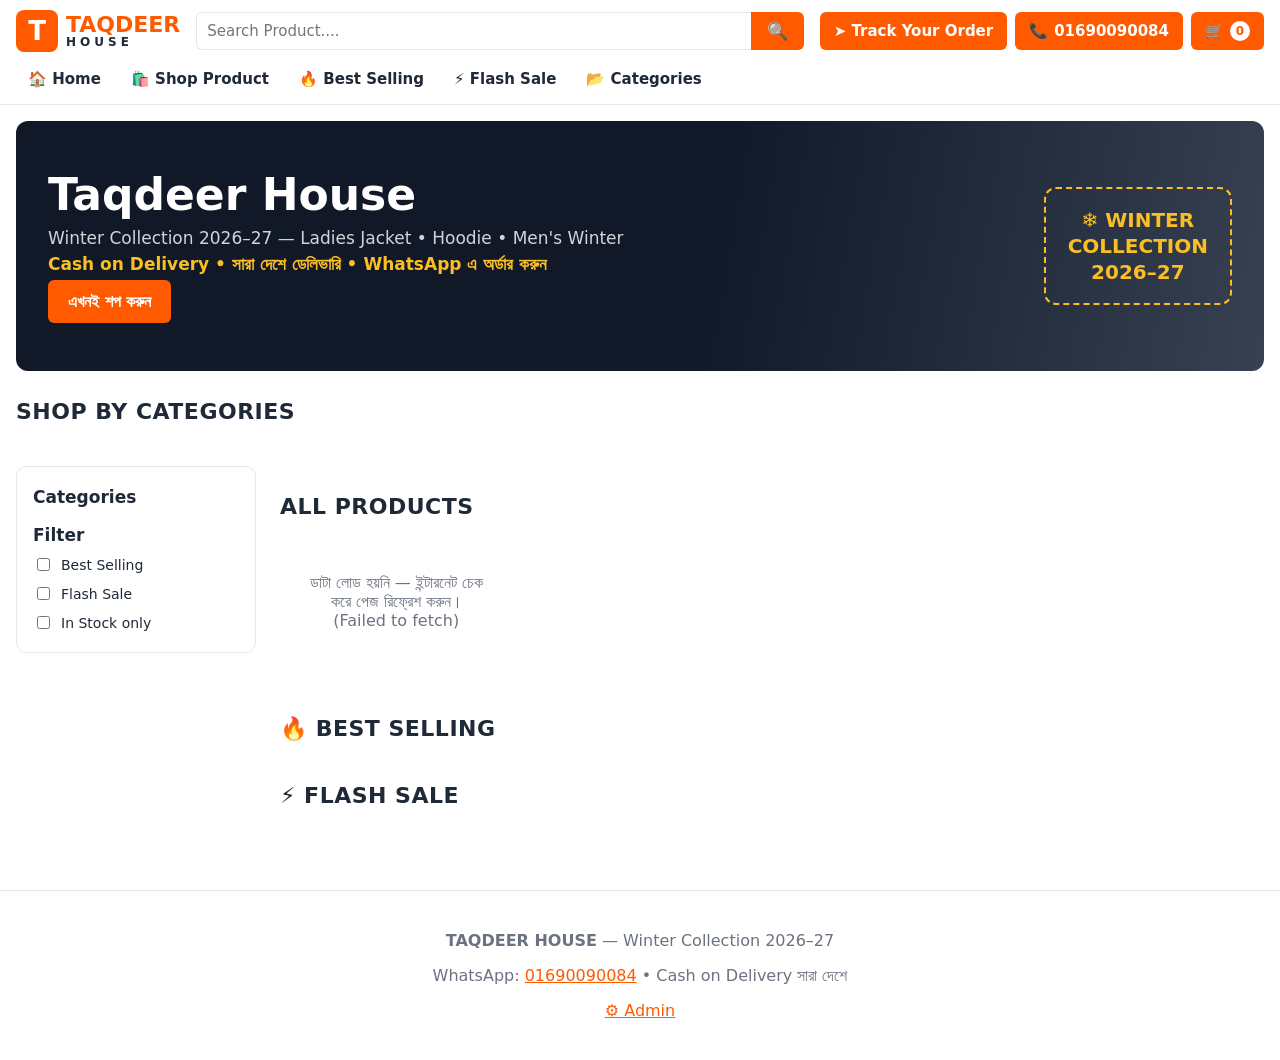
<file: index.html>
<!DOCTYPE html>
<html lang="bn">
<head>
  <meta charset="UTF-8">
  <meta name="viewport" content="width=device-width, initial-scale=1.0">
  <title>Taqdeer House — Live Shopping</title>
  <meta name="description" content="Taqdeer House — Ladies Jacket, Winter Collection, Men's Winter Collection, Ladies Hoodie. Order on WhatsApp.">
  <link rel="stylesheet" href="css/style.css">
</head>
<body>

<!-- ======================= HEADER ======================= -->
<header class="site-header">
  <div class="header-top">
    <a class="logo" href="#" data-nav="home">
      <span class="logo-mark">T</span>
      <span class="logo-text">TAQDEER <small>HOUSE</small></span>
    </a>

    <div class="search-box">
      <input type="search" id="searchInput" placeholder="Search Product...." aria-label="Search products">
      <button id="searchBtn" aria-label="Search">🔍</button>
    </div>

    <div class="header-actions">
      <button class="btn btn-orange" id="trackOrderBtn">➤ Track Your Order</button>
      <a class="btn btn-orange" id="headerWhatsapp" href="https://wa.me/8801690090084" target="_blank" rel="noopener">📞 <span id="headerPhone">01690090084</span></a>
      <button class="btn btn-orange cart-btn" id="cartBtn">🛒 <span class="cart-count" id="cartCount">0</span></button>
    </div>
  </div>

  <nav class="main-nav" id="mainNav">
    <button data-nav="home">🏠 Home</button>
    <button data-nav="shop">🛍️ Shop Product</button>
    <button data-nav="bestselling">🔥 Best Selling</button>
    <button data-nav="flashsale">⚡ Flash Sale</button>
    <button data-nav="categories">📂 Categories</button>
  </nav>
  <div class="announcement" id="announcement" hidden></div>
</header>

<main>
  <!-- ======================= STOREFRONT ======================= -->
  <section id="storefrontView">

    <section class="hero">
      <div class="hero-text">
        <h1>Taqdeer House</h1>
        <p>Winter Collection 2026–27 — Ladies Jacket • Hoodie • Men's Winter</p>
        <p class="hero-sub">Cash on Delivery • সারা দেশে ডেলিভারি • WhatsApp এ অর্ডার করুন</p>
        <button class="btn btn-orange btn-lg" data-nav="shop">এখনই শপ করুন</button>
      </div>
      <div class="hero-badge">❄️ WINTER<br>COLLECTION<br>2026–27</div>
    </section>

    <section class="section" id="categoriesSection">
      <h2 class="section-title">Shop by Categories</h2>
      <div class="category-chips" id="categoryChips"></div>
    </section>

    <div class="shop-layout">
      <aside class="sidebar" id="sidebar">
        <h3>Categories</h3>
        <ul class="category-list" id="categoryList"></ul>
        <h3>Filter</h3>
        <label class="check"><input type="checkbox" id="filterBest"> Best Selling</label>
        <label class="check"><input type="checkbox" id="filterFlash"> Flash Sale</label>
        <label class="check"><input type="checkbox" id="filterInStock"> In Stock only</label>
      </aside>

      <div class="shop-main">
        <section class="section" id="allProductsSection">
          <div class="section-head">
            <h2 class="section-title" id="gridTitle">ALL PRODUCTS</h2>
            <span class="muted" id="productCount"></span>
          </div>
          <div class="product-grid" id="productGrid"></div>
          <p class="empty-note" id="gridEmpty" hidden>এই ক্যাটাগরিতে এখনো কোনো প্রোডাক্ট নেই।</p>
          <div class="pagination" id="storePagination"></div>
        </section>

        <section class="section" id="bestSection">
          <h2 class="section-title">🔥 Best Selling</h2>
          <div class="product-grid" id="bestGrid"></div>
        </section>

        <section class="section" id="flashSection">
          <h2 class="section-title">⚡ Flash Sale</h2>
          <div class="product-grid" id="flashGrid"></div>
        </section>
      </div>
    </div>
  </section>
</main>

<footer class="site-footer">
  <p><strong>TAQDEER HOUSE</strong> — Winter Collection 2026–27</p>
  <p>WhatsApp: <a href="https://wa.me/8801690090084" target="_blank" rel="noopener">01690090084</a> • Cash on Delivery সারা দেশে</p>
  <p><a href="admin.html">⚙️ Admin</a></p>
</footer>

<!-- ======================= PRODUCT MODAL ======================= -->
<div class="modal" id="productModal" hidden>
  <div class="modal-card">
    <button class="modal-close" data-close="productModal">✕</button>
    <div class="modal-body" id="productModalBody"></div>
  </div>
</div>

<!-- ======================= CHECKOUT MODAL ======================= -->
<div class="modal" id="checkoutModal" hidden>
  <div class="modal-card">
    <button class="modal-close" data-close="checkoutModal">✕</button>
    <div class="modal-body">
      <h3>🛒 অর্ডার করুন</h3>
      <div id="checkoutSummary"></div>
      <form id="checkoutForm">
        <label>আপনার নাম * <input type="text" id="coName" required placeholder="যেমন: মেহেদী হাসান"></label>
        <label>মোবাইল নম্বর * <input type="tel" id="coPhone" required placeholder="01XXXXXXXXX" pattern="01[3-9][0-9]{8}"></label>
        <label>সম্পূর্ণ ঠিকানা * <textarea id="coAddress" required rows="3" placeholder="বাসা/হোল্ডিং, রোড, এলাকা, থানা, জেলা"></textarea></label>
        <label>ডেলিভারি এলাকা *
          <select id="coArea" required>
            <option value="inside">ঢাকার ভিতরে</option>
            <option value="outside">ঢাকার বাইরে</option>
          </select>
        </label>
        <label>পেমেন্ট মেথড *
          <select id="coPayment" required></select>
        </label>
        <p class="form-msg" id="checkoutMsg"></p>
        <button type="submit" class="btn btn-orange btn-lg btn-block" id="orderNowBtn">Order Now — WhatsApp এ অর্ডার পাঠান</button>
      </form>
    </div>
  </div>
</div>

<!-- ======================= CONFIRMATION MODAL ======================= -->
<div class="modal" id="confirmModal" hidden>
  <div class="modal-card">
    <button class="modal-close" data-close="confirmModal">✕</button>
    <div class="modal-body" id="confirmBody"></div>
  </div>
</div>

<!-- ======================= TRACK ORDER MODAL ======================= -->
<div class="modal" id="trackModal" hidden>
  <div class="modal-card">
    <button class="modal-close" data-close="trackModal">✕</button>
    <div class="modal-body">
      <h3>📦 Track Your Order</h3>
      <label>মোবাইল নম্বর <input type="tel" id="trackPhone" placeholder="01XXXXXXXXX"></label>
      <button class="btn btn-orange" id="trackSearchBtn">খুঁজুন</button>
      <div id="trackResults"></div>
    </div>
  </div>
</div>

<!-- ======================= CART DRAWER ======================= -->
<div class="drawer" id="cartDrawer" hidden>
  <div class="drawer-card">
    <button class="modal-close" data-close="cartDrawer">✕</button>
    <h3>🛒 আপনার কার্ট</h3>
    <div id="cartItems"></div>
    <div class="cart-total" id="cartTotal"></div>
    <button class="btn btn-orange btn-lg btn-block" id="cartCheckoutBtn">Checkout — অর্ডার করুন</button>
  </div>
</div>

<script src="js/common.js"></script>
<script src="js/store.js"></script>
</body>
</html>
</file>
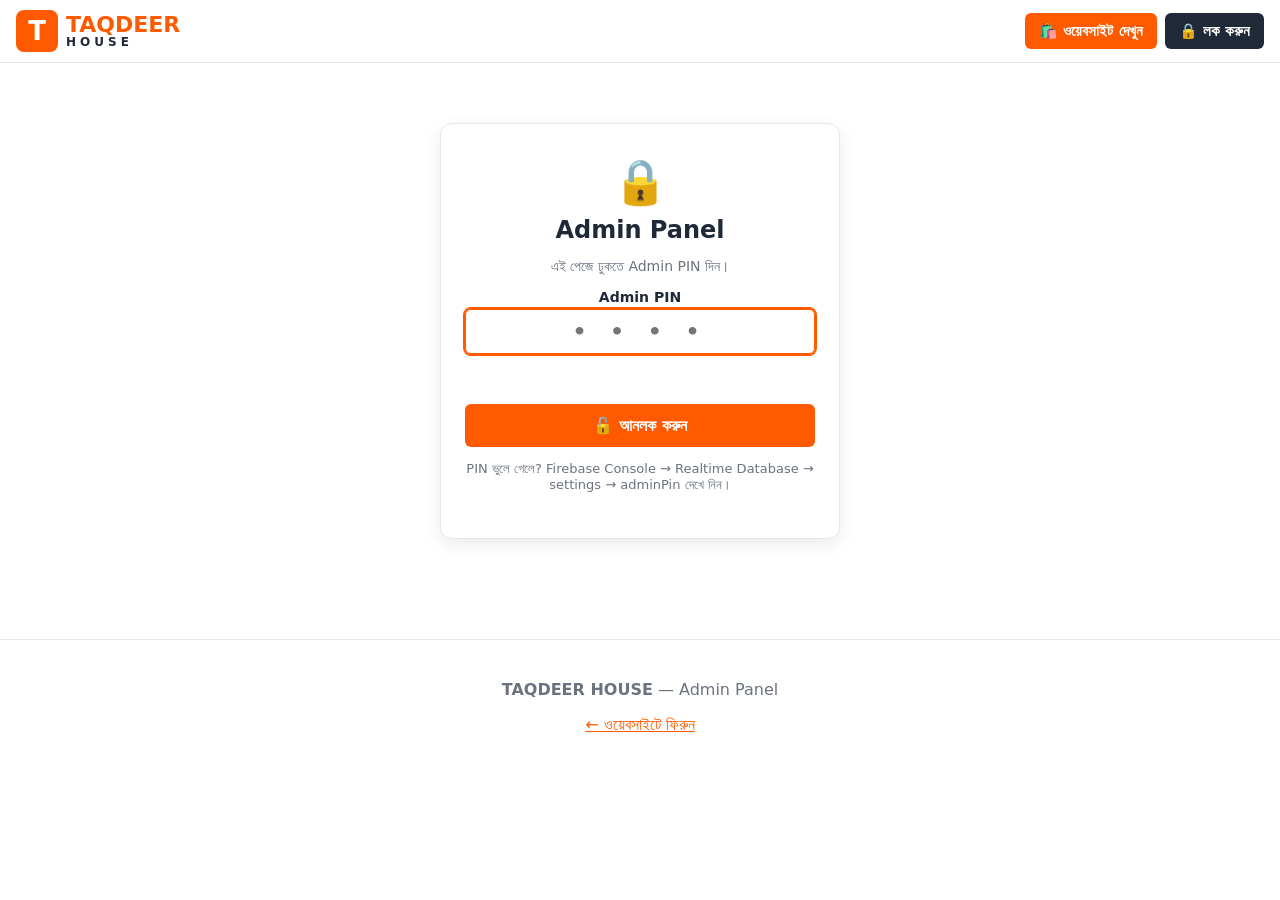
<file: admin.html>
<!DOCTYPE html>
<html lang="bn">
<head>
  <meta charset="UTF-8">
  <meta name="viewport" content="width=device-width, initial-scale=1.0">
  <title>Admin Panel — Taqdeer House</title>
  <meta name="description" content="Taqdeer House admin panel — products, orders, categories, payment.">
  <link rel="stylesheet" href="css/style.css">
</head>
<body>

<header class="site-header">
  <div class="header-top">
    <a class="logo" href="index.html">
      <span class="logo-mark">T</span>
      <span class="logo-text">TAQDEER <small>HOUSE</small></span>
    </a>
    <div class="header-actions" style="margin-left:auto">
      <a class="btn btn-orange" href="index.html">🛍️ ওয়েবসাইট দেখুন</a>
      <button class="btn btn-dark" id="lockBtn">🔒 লক করুন</button>
    </div>
  </div>
</header>

<main>
  <!-- ======================= PIN GATE ======================= -->
  <section id="pinGate" class="pin-gate">
    <div class="pin-card">
      <div class="pin-icon">🔒</div>
      <h2>Admin Panel</h2>
      <p class="muted">এই পেজে ঢুকতে Admin PIN দিন।</p>
      <form id="pinForm">
        <label for="pinInput">Admin PIN</label>
        <input type="password" id="pinInput" inputmode="numeric" autocomplete="current-password"
               placeholder="• • • •" maxlength="6" required>
        <p class="form-msg" id="pinError"></p>
        <button type="submit" class="btn btn-orange btn-lg btn-block">🔓 আনলক করুন</button>
      </form>
      <p class="muted" style="margin-top:14px;font-size:13px">PIN ভুলে গেলে? Firebase Console → Realtime Database → settings → adminPin দেখে নিন।</p>
    </div>
  </section>

  <!-- ======================= ADMIN PANEL ======================= -->
  <section id="adminContent" hidden>
    <div class="admin-head">
      <h2>⚙️ Admin Panel <span class="live-dot">● Firebase Live</span></h2>
      <a class="btn btn-orange" href="index.html">🛍️ ওয়েবসাইট দেখুন</a>
    </div>

    <div class="admin-stats">
      <div class="stat"><span>📦 মোট প্রোডাক্ট</span><strong id="statProducts">0</strong></div>
      <div class="stat"><span>🧾 মোট অর্ডার</span><strong id="statOrders">0</strong></div>
      <div class="stat"><span>💰 মোট সেলস</span><strong id="statSales">৳0</strong></div>
      <div class="stat"><span>⚠️ দাম সেট হয়নি</span><strong id="statNoPrice">0</strong></div>
    </div>
    <p class="admin-note" id="noPriceNote" hidden></p>

    <div class="admin-tabs">
      <button class="tab active" data-tab="products">📦 Products</button>
      <button class="tab" data-tab="categories">📂 Categories</button>
      <button class="tab" data-tab="orders">🧾 Orders</button>
      <button class="tab" data-tab="payment">💳 Payment</button>
    </div>

    <!-- Products tab -->
    <div class="tab-panel" id="tab-products">
      <div class="tab-head">
        <input type="search" id="adminSearch" placeholder="প্রোডাক্ট খুঁজুন...">
        <button class="btn btn-orange" id="newProductBtn">＋ নতুন প্রোডাক্ট</button>
      </div>
      <table class="admin-table">
        <thead>
          <tr><th>প্রোডাক্ট</th><th>ক্যাটাগরি</th><th>দাম (৳)</th><th>স্টক</th><th>সাইজ</th><th>স্ট্যাটাস</th><th></th></tr>
        </thead>
        <tbody id="adminProductRows"></tbody>
      </table>
      <div class="pagination" id="adminPagination"></div>
    </div>

    <!-- Categories tab -->
    <div class="tab-panel" id="tab-categories" hidden>
      <div class="tab-head">
        <input type="text" id="newCategoryName" placeholder="নতুন ক্যাটাগরির নাম...">
        <button class="btn btn-orange" id="addCategoryBtn">＋ ক্যাটাগরি যোগ করুন</button>
      </div>
      <ul class="category-admin-list" id="adminCategoryList"></ul>
    </div>

    <!-- Orders tab -->
    <div class="tab-panel" id="tab-orders" hidden>
      <div id="adminOrderList"></div>
      <p class="empty-note" id="ordersEmpty" hidden>এখনো কোনো অর্ডার আসেনি।</p>
    </div>

    <!-- Payment tab -->
    <div class="tab-panel" id="tab-payment" hidden>
      <form id="paymentForm" class="payment-form">
        <h3>পেমেন্ট মেথড</h3>
        <label class="check"><input type="checkbox" id="codEnabled"> Cash on Delivery (COD)</label>
        <label class="check"><input type="checkbox" id="bkashEnabled"> bKash <input type="text" id="bkashNumber" placeholder="bKash number"></label>
        <label class="check"><input type="checkbox" id="nagadEnabled"> Nagad <input type="text" id="nagadNumber" placeholder="Nagad number"></label>
        <label class="check"><input type="checkbox" id="rocketEnabled"> Rocket <input type="text" id="rocketNumber" placeholder="Rocket number"></label>

        <h3>ডেলিভারি চার্জ (৳)</h3>
        <label>ঢাকার ভিতরে <input type="number" id="deliveryInside" min="0"></label>
        <label>ঢাকার বাইরে <input type="number" id="deliveryOutside" min="0"></label>

        <h3>যোগাযোগ</h3>
        <label>WhatsApp নম্বর <input type="text" id="whatsappNumber" placeholder="01XXXXXXXXX"></label>
        <label>Announcement <input type="text" id="announcementText" placeholder="উপরে দেখানোর বার্তা (খালি রাখলে দেখাবে না)"></label>

        <button type="submit" class="btn btn-orange btn-lg">💾 সেভ করুন</button>
        <p class="form-msg" id="paymentMsg"></p>
      </form>

      <form id="pinChangeForm" class="payment-form" style="margin-top:20px">
        <h3>🔐 Admin PIN বদলান</h3>
        <p class="muted">PIN কোথাও দেখানো হয় না — শুধু নতুন PIN সেভ হয়।</p>
        <label>বর্তমান PIN <input type="password" id="pinCurrent" inputmode="numeric" autocomplete="current-password" placeholder="• • • •" maxlength="6" required></label>
        <label>নতুন PIN (৪–৬ সংখ্যা) <input type="password" id="pinNew" inputmode="numeric" autocomplete="new-password" placeholder="• • • •" maxlength="6" required></label>
        <label>নতুন PIN আবার লিখুন <input type="password" id="pinConfirm" inputmode="numeric" autocomplete="new-password" placeholder="• • • •" maxlength="6" required></label>
        <button type="submit" class="btn btn-orange btn-lg">🔐 PIN বদলান</button>
        <p class="form-msg" id="pinChangeMsg"></p>
      </form>
    </div>
  </section>
</main>

<footer class="site-footer">
  <p><strong>TAQDEER HOUSE</strong> — Admin Panel</p>
  <p><a href="index.html">← ওয়েবসাইটে ফিরুন</a></p>
</footer>

<!-- ======================= PRODUCT EDIT MODAL (ADMIN) ======================= -->
<div class="modal" id="editModal" hidden>
  <div class="modal-card">
    <button class="modal-close" data-close="editModal">✕</button>
    <div class="modal-body">
      <h3 id="editTitle">প্রোডাক্ট এডিট করুন</h3>
      <form id="editForm">
        <input type="hidden" id="editId">
        <label>প্রোডাক্টের ছবির URL <input type="url" id="editImage" placeholder="https://... (খালি রাখলে placeholder দেখাবে)"></label>
        <label>প্রোডাক্টের নাম * <input type="text" id="editName" required></label>
        <label>ক্যাটাগরি * <select id="editCategory" required></select></label>
        <label>দাম (৳) <input type="number" id="editPrice" min="0" placeholder="খালি রাখলে WhatsApp এ দাম জানতে হবে"></label>
        <label>আগের দাম (৳) <input type="number" id="editOldPrice" min="0" placeholder="ঐচ্ছিক"></label>
        <label>স্টক (টি) * <input type="number" id="editStock" min="0" required></label>
        <label>কালার (কমা দিয়ে আলাদা করুন) <input type="text" id="editColors" placeholder="Blue/White, Pink/White"></label>
        <label>সাইজ (কমা দিয়ে আলাদা করুন) <input type="text" id="editSizes" placeholder="M, L, XL"></label>
        <label>বিবরণ <textarea id="editDesc" rows="4"></textarea></label>
        <label class="check"><input type="checkbox" id="editBest"> Best Selling</label>
        <label class="check"><input type="checkbox" id="editFlash"> Flash Sale</label>
        <label class="check"><input type="checkbox" id="editActive"> ওয়েবসাইটে দেখাবে</label>
        <p class="form-msg" id="editMsg"></p>
        <button type="submit" class="btn btn-orange btn-lg btn-block">আপডেট করুন</button>
      </form>
    </div>
  </div>
</div>

<script src="js/common.js"></script>
<script src="js/admin.js"></script>
</body>
</html>
</file>
<file: css/style.css>
/* Taqdeer House — Live Shopping style
   Orange: #ff5a00 / #f97316 · Dark: #1f2937 · Light grey background */

* { box-sizing: border-box; }
:root {
  --orange: #ff5a00;
  --orange-dark: #e04e00;
  --dark: #1f2937;
  --grey-bg: #f3f4f6;
  --border: #e5e7eb;
  --green: #16a34a;
  --red: #dc2626;
  --muted: #6b7280;
}
body {
  margin: 0;
  font-family: system-ui, -apple-system, "Segoe UI", Roboto, Arial, sans-serif;
  background: #fff;
  color: var(--dark);
}
a { color: var(--orange); }
button { cursor: pointer; font-family: inherit; }
input, select, textarea {
  font-family: inherit;
  font-size: 15px;
  padding: 9px 10px;
  border: 1px solid var(--border);
  border-radius: 6px;
  width: 100%;
}
input:focus, select:focus, textarea:focus { outline: 2px solid var(--orange); outline-offset: 0; border-color: var(--orange); }
label { display: block; margin: 10px 0 4px; font-weight: 600; font-size: 14px; }
label.check { display: flex; align-items: center; gap: 8px; font-weight: 500; }
label.check input { width: auto; }
.muted { color: var(--muted); font-size: 14px; }

/* ---------- Buttons ---------- */
.btn {
  border: none; border-radius: 6px; padding: 9px 14px;
  font-size: 15px; font-weight: 600; text-decoration: none;
  display: inline-flex; align-items: center; gap: 6px; justify-content: center;
}
.btn-orange { background: var(--orange); color: #fff; }
.btn-orange:hover { background: var(--orange-dark); }
.btn-dark { background: var(--dark); color: #fff; }
.btn-lg { padding: 12px 20px; font-size: 16px; }
.btn-block { width: 100%; }
.btn-ghost { background: #fff; border: 1px solid var(--border); color: var(--dark); }
.btn-danger { background: var(--red); color: #fff; }
.btn-sm { padding: 6px 10px; font-size: 13px; }

/* ---------- Header ---------- */
.site-header { border-bottom: 1px solid var(--border); position: sticky; top: 0; background: #fff; z-index: 50; }
.header-top {
  max-width: 1280px; margin: 0 auto; padding: 10px 16px;
  display: flex; align-items: center; gap: 16px; flex-wrap: wrap;
}
.logo { display: flex; align-items: center; gap: 8px; text-decoration: none; color: var(--orange); }
.logo-mark {
  background: var(--orange); color: #fff; font-weight: 800; font-size: 26px;
  width: 42px; height: 42px; border-radius: 8px;
  display: flex; align-items: center; justify-content: center;
}
.logo-text { font-weight: 800; font-size: 22px; line-height: 1; }
.logo-text small { display: block; font-size: 12px; letter-spacing: 4px; color: var(--dark); }
.search-box { flex: 1; min-width: 220px; display: flex; }
.search-box input { border-radius: 6px 0 0 6px; border-right: none; }
.search-box button {
  border: none; background: var(--orange); color: #fff;
  padding: 0 16px; border-radius: 0 6px 6px 0; font-size: 17px;
}
.header-actions { display: flex; gap: 8px; flex-wrap: wrap; }
.cart-btn { position: relative; }
.cart-count {
  background: #fff; color: var(--orange); border-radius: 50%;
  min-width: 20px; height: 20px; display: inline-flex;
  align-items: center; justify-content: center; font-size: 12px; font-weight: 800;
}
.main-nav {
  max-width: 1280px; margin: 0 auto; padding: 0 16px 8px;
  display: flex; gap: 6px; flex-wrap: wrap;
}
.main-nav button {
  background: none; border: none; font-size: 15px; font-weight: 600;
  padding: 8px 12px; border-radius: 6px; color: var(--dark);
}
.main-nav button:hover, .main-nav button.active { background: var(--grey-bg); color: var(--orange); }
.announcement {
  background: #fff7ed; color: #9a3412; text-align: center;
  padding: 8px 16px; font-weight: 600; border-top: 1px solid #fed7aa;
}

/* ---------- Hero ---------- */
.hero {
  max-width: 1280px; margin: 16px auto; padding: 48px 32px;
  background: linear-gradient(100deg, #111827 55%, #374151);
  color: #fff; border-radius: 12px;
  display: flex; justify-content: space-between; align-items: center; gap: 24px;
}
.hero h1 { font-size: 44px; margin: 0 0 8px; }
.hero p { margin: 6px 0; font-size: 17px; color: #d1d5db; }
.hero-sub { color: #fbbf24 !important; font-weight: 600; }
.hero-badge {
  border: 2px dashed #fbbf24; color: #fbbf24; border-radius: 12px;
  padding: 18px 22px; font-weight: 800; font-size: 20px; text-align: center; line-height: 1.3;
  white-space: nowrap;
}

/* ---------- Sections / shop layout ---------- */
main { max-width: 1280px; margin: 0 auto; padding: 0 16px 40px; }
.section { margin: 28px 0; }
.section-title { font-size: 22px; margin: 0 0 14px; text-transform: uppercase; letter-spacing: .5px; }
.section-head { display: flex; align-items: baseline; gap: 12px; }
.shop-layout { display: grid; grid-template-columns: 240px 1fr; gap: 24px; align-items: start; }
.sidebar {
  border: 1px solid var(--border); border-radius: 10px; padding: 16px;
  position: sticky; top: 150px;
}
.sidebar h3 { margin: 4px 0 10px; font-size: 17px; }
.category-list { list-style: none; margin: 0 0 18px; padding: 0; }
.category-list li { padding: 7px 0; border-bottom: 1px dashed var(--border); }
.category-list button {
  background: none; border: none; font-size: 15px; padding: 0;
  color: var(--dark); text-align: left; width: 100%;
}
.category-list button:hover, .category-list button.active { color: var(--orange); font-weight: 700; }
.category-list .count { color: var(--muted); font-size: 13px; }
.category-chips { display: flex; gap: 10px; flex-wrap: wrap; }
.chip {
  border: 1px solid var(--border); background: #fff; border-radius: 999px;
  padding: 9px 18px; font-size: 15px; font-weight: 600;
}
.chip:hover, .chip.active { background: var(--orange); color: #fff; border-color: var(--orange); }

/* ---------- Product grid ---------- */
.product-grid {
  display: grid; grid-template-columns: repeat(auto-fill, minmax(220px, 1fr)); gap: 18px;
}
.product-card {
  border: 1px solid var(--border); border-radius: 10px; overflow: hidden;
  background: #fff; display: flex; flex-direction: column;
  transition: box-shadow .15s;
}
.product-card:hover { box-shadow: 0 6px 18px rgba(0,0,0,.12); }
.product-thumb {
  aspect-ratio: 1 / 1; display: flex; align-items: center; justify-content: center;
  background: linear-gradient(135deg, #f3f4f6, #e5e7eb); color: var(--dark);
  font-size: 52px; font-weight: 800; letter-spacing: 1px;
  position: relative; overflow: hidden;
}
.product-thumb img { width: 100%; height: 100%; object-fit: cover; }
.product-thumb .badge {
  position: absolute; top: 8px; left: 8px; background: var(--red); color: #fff;
  font-size: 12px; font-weight: 700; padding: 3px 8px; border-radius: 4px;
}
.product-thumb .badge.best { background: var(--orange); top: 8px; }
.product-thumb .badge.flash { background: var(--red); top: 34px; }
.product-body { padding: 12px; display: flex; flex-direction: column; gap: 6px; flex: 1; }
.product-body h3 { margin: 0; font-size: 16px; line-height: 1.3; }
.product-cat { color: var(--muted); font-size: 13px; }
.product-price { font-size: 18px; font-weight: 800; }
.product-price s { color: var(--muted); font-weight: 500; font-size: 14px; margin-left: 6px; }
.price-enquiry { color: var(--orange); font-weight: 700; }
.stock-out { color: var(--red); font-weight: 700; font-size: 13px; }
.stock-low { color: #b45309; font-weight: 600; font-size: 13px; }
.product-desc { color: var(--muted); font-size: 13px; margin: 0; }
.product-card .btn { margin-top: auto; }
.empty-note { color: var(--muted); text-align: center; padding: 24px; }

/* ---------- Footer ---------- */
.site-footer { border-top: 1px solid var(--border); text-align: center; padding: 24px 16px; color: var(--muted); }

/* ---------- Modals & drawer ---------- */
.modal, .drawer {
  position: fixed; inset: 0; background: rgba(0,0,0,.55);
  display: flex; align-items: flex-start; justify-content: center;
  padding: 40px 16px; z-index: 100; overflow-y: auto;
}
.modal[hidden], .drawer[hidden] { display: none; }
.modal-card, .drawer-card {
  background: #fff; border-radius: 12px; padding: 24px; width: 100%;
  max-width: 560px; position: relative; margin: auto 0;
}
.modal-close {
  position: absolute; top: 12px; right: 12px; border: none; background: var(--grey-bg);
  width: 32px; height: 32px; border-radius: 50%; font-size: 15px;
}
.modal-body h3 { margin-top: 0; }
.option-row { display: flex; gap: 8px; flex-wrap: wrap; margin: 6px 0 12px; }
.option {
  border: 1px solid var(--border); background: #fff; border-radius: 6px;
  padding: 8px 14px; font-size: 14px; font-weight: 600;
}
.option.selected { background: var(--orange); color: #fff; border-color: var(--orange); }
.qty-row { display: flex; align-items: center; gap: 10px; margin: 6px 0 14px; }
.qty-row button { width: 34px; height: 34px; font-size: 18px; border: 1px solid var(--border); background: #fff; border-radius: 6px; }
.form-msg { color: var(--red); font-weight: 600; min-height: 18px; }
.form-msg.ok { color: var(--green); }
.order-line { display: flex; justify-content: space-between; padding: 6px 0; border-bottom: 1px dashed var(--border); }
.order-total { display: flex; justify-content: space-between; font-weight: 800; font-size: 18px; padding-top: 10px; }
.wa-btn {
  display: block; text-align: center; background: #25d366; color: #fff;
  font-weight: 800; font-size: 17px; padding: 13px; border-radius: 8px;
  text-decoration: none; margin-top: 14px;
}
.wa-btn:hover { background: #1eb856; }

/* ---------- Admin ---------- */
.admin-head { display: flex; justify-content: space-between; align-items: center; flex-wrap: wrap; gap: 12px; margin-top: 20px; }
.live-dot { color: var(--green); font-size: 14px; }
.admin-stats { display: grid; grid-template-columns: repeat(auto-fit, minmax(160px, 1fr)); gap: 14px; margin: 18px 0; }
.stat { border: 1px solid var(--border); border-radius: 10px; padding: 14px; background: #fff; }
.stat span { display: block; color: var(--muted); font-size: 14px; }
.stat strong { font-size: 26px; }
.admin-note {
  background: #fff7ed; border: 1px solid #fed7aa; color: #9a3412;
  padding: 12px 14px; border-radius: 8px; font-weight: 600;
}
.admin-tabs { display: flex; gap: 8px; flex-wrap: wrap; margin: 16px 0; }
.tab {
  border: 1px solid var(--border); background: #fff; border-radius: 8px;
  padding: 10px 16px; font-size: 15px; font-weight: 600;
}
.tab.active { background: var(--orange); color: #fff; border-color: var(--orange); }
.tab-head { display: flex; gap: 10px; margin-bottom: 14px; flex-wrap: wrap; }
.tab-head input { flex: 1; min-width: 200px; }
.admin-table { width: 100%; border-collapse: collapse; background: #fff; }
.admin-table th, .admin-table td { border-bottom: 1px solid var(--border); padding: 10px 8px; text-align: left; font-size: 14px; vertical-align: middle; }
.admin-table th { background: var(--grey-bg); }
.admin-table input[type="number"] { width: 90px; padding: 6px; }
.row-actions { display: flex; gap: 6px; }
.category-admin-list { list-style: none; padding: 0; }
.category-admin-list li {
  display: flex; gap: 10px; align-items: center; padding: 10px 0;
  border-bottom: 1px solid var(--border);
}
.category-admin-list li strong { flex: 1; }
.payment-form { max-width: 560px; background: #fff; border: 1px solid var(--border); border-radius: 10px; padding: 20px; }
.payment-form h3 { margin: 18px 0 6px; }
.payment-form h3:first-child { margin-top: 0; }
.order-card { border: 1px solid var(--border); border-radius: 10px; padding: 14px; margin-bottom: 12px; background: #fff; }
.order-card header { display: flex; justify-content: space-between; gap: 10px; flex-wrap: wrap; font-weight: 700; }
.order-card select { width: auto; padding: 6px; }
.order-card p { margin: 6px 0; }

/* ---------- PIN gate (admin.html) ---------- */
.pin-gate { display: flex; justify-content: center; padding: 60px 16px; }
.pin-gate[hidden] { display: none; }
.pin-card {
  width: 100%; max-width: 400px; text-align: center;
  border: 1px solid var(--border); border-radius: 12px; padding: 32px 24px;
  background: #fff; box-shadow: 0 6px 18px rgba(0,0,0,.08);
}
.pin-card h2 { margin: 8px 0 4px; }
.pin-icon { font-size: 44px; }
.pin-card input[type="password"] {
  text-align: center; font-size: 22px; letter-spacing: 8px; font-weight: 700;
}

/* ---------- Pagination ---------- */
.pagination {
  display: flex; flex-wrap: wrap; gap: 6px; align-items: center;
  justify-content: center; margin: 18px 0 8px;
}
.pagination .muted { margin-left: 8px; }
.page-btn {
  min-width: 36px; padding: 8px 12px; border: 1px solid var(--border);
  border-radius: 8px; background: #fff; font-weight: 700; cursor: pointer;
}
.page-btn:hover:not(:disabled) { border-color: var(--orange); color: var(--orange); }
.page-btn.active { background: var(--orange); border-color: var(--orange); color: #fff; }
.page-btn:disabled { opacity: .45; cursor: not-allowed; }
.page-dots { padding: 0 2px; color: #888; }

@media (max-width: 820px) {
  .shop-layout { grid-template-columns: 1fr; }
  .sidebar { position: static; }
  .hero { padding: 28px 20px; flex-direction: column; text-align: center; }
  .hero h1 { font-size: 32px; }
  .hero-badge { white-space: normal; }
  .header-top { gap: 10px; }
  .admin-table { display: block; overflow-x: auto; }
}
</file>
